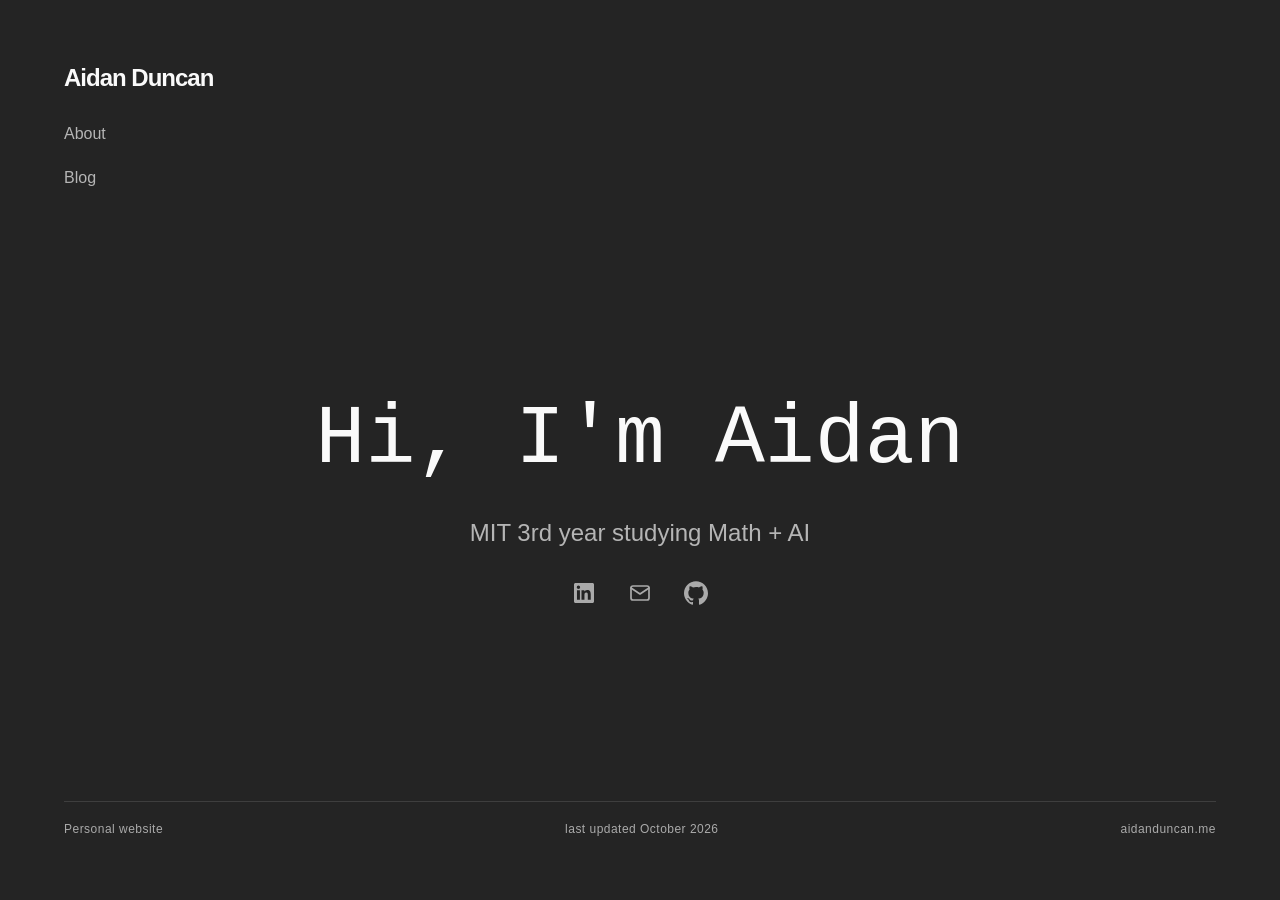
<file: index.html>
<!doctype html>
<html lang="en">
  <head>
    <meta charset="utf-8">
    <meta name="viewport" content="width=device-width, initial-scale=1">
    <meta name="theme-color" content="#242424">
    <meta name="description" content="Hi, I'm Aidan. Welcome to my personal website.">
    <title>Aidan Duncan</title>
    <link rel="stylesheet" href="styles.css">
    <script src="particles.js" defer></script>
  </head>
  <body>
    <canvas class="particle-trail" aria-hidden="true"></canvas>
    <div class="page">
      <header class="site-header" aria-label="Site identity">
        <a class="site-name" href="index.html">Aidan Duncan</a>
        <nav class="page-links" aria-label="Main navigation">
          <a href="about.html">About</a>
          <a href="blog.html">Blog</a>
        </nav>
      </header>

      <main>
        <h1>
          <span class="sr-only">Hi, I'm Aidan</span>
          <span class="typewriter" aria-hidden="true">Hi, I'm Aidan</span>
        </h1>
        <p class="subtitle">MIT 3rd year studying Math + AI</p>
        <nav class="social-links" aria-label="Contact Aidan">
          <a href="https://www.linkedin.com/in/aidan-duncan-075478329/" aria-label="Aidan Duncan on LinkedIn" title="LinkedIn">
            <svg viewBox="0 0 24 24" aria-hidden="true" focusable="false" fill="currentColor">
              <path d="M20.45 2H3.55C2.69 2 2 2.68 2 3.52v16.96c0 .84.69 1.52 1.55 1.52h16.9c.86 0 1.55-.68 1.55-1.52V3.52c0-.84-.69-1.52-1.55-1.52ZM7.93 18.75H4.98V9.2h2.95v9.55ZM6.45 7.9a1.71 1.71 0 1 1 0-3.42 1.71 1.71 0 0 1 0 3.42Zm12.3 10.85H15.8V14.1c0-1.11-.02-2.54-1.55-2.54-1.55 0-1.79 1.21-1.79 2.46v4.73H9.51V9.2h2.83v1.3h.04c.39-.74 1.36-1.52 2.8-1.52 3 0 3.57 1.97 3.57 4.53v5.24Z"/>
            </svg>
          </a>
          <a href="mailto:azd@mit.edu" aria-label="Email Aidan at azd@mit.edu" title="Email azd@mit.edu">
            <svg viewBox="0 0 24 24" aria-hidden="true" focusable="false" fill="none" stroke="currentColor" stroke-width="1.7" stroke-linecap="round" stroke-linejoin="round">
              <rect x="3" y="5" width="18" height="14" rx="2"/>
              <path d="m3 7 9 6 9-6"/>
            </svg>
          </a>
          <a href="https://github.com/Dunann" aria-label="Aidan Duncan on GitHub" title="GitHub">
            <svg viewBox="0 0 24 24" aria-hidden="true" focusable="false" fill="currentColor">
              <path d="M12 .297C5.37.297 0 5.67 0 12.297c0 5.303 3.438 9.8 8.205 11.385.6.113.82-.258.82-.577 0-.285-.01-1.04-.015-2.04-3.338.724-4.043-1.61-4.043-1.61-.546-1.387-1.333-1.756-1.333-1.756-1.09-.745.083-.729.083-.729 1.205.084 1.838 1.237 1.838 1.237 1.07 1.835 2.809 1.305 3.495.998.108-.776.418-1.305.762-1.605-2.665-.3-5.467-1.332-5.467-5.93 0-1.31.469-2.38 1.236-3.22-.124-.303-.536-1.524.117-3.176 0 0 1.008-.322 3.301 1.23A11.52 11.52 0 0 1 12 6.1c1.02.005 2.047.138 3.006.404 2.291-1.552 3.297-1.23 3.297-1.23.655 1.652.243 2.873.12 3.176.77.84 1.235 1.91 1.235 3.22 0 4.61-2.807 5.625-5.479 5.922.43.372.823 1.102.823 2.222 0 1.606-.015 2.898-.015 3.291 0 .322.216.694.825.576C20.565 22.092 24 17.597 24 12.297c0-6.627-5.373-12-12-12"/>
            </svg>
          </a>
        </nav>
      </main>

      <footer class="site-footer">
        <span>Personal website</span>
        <span>last updated October 2026</span>
        <span>aidanduncan.me</span>
      </footer>
    </div>
  </body>
</html>
</file>
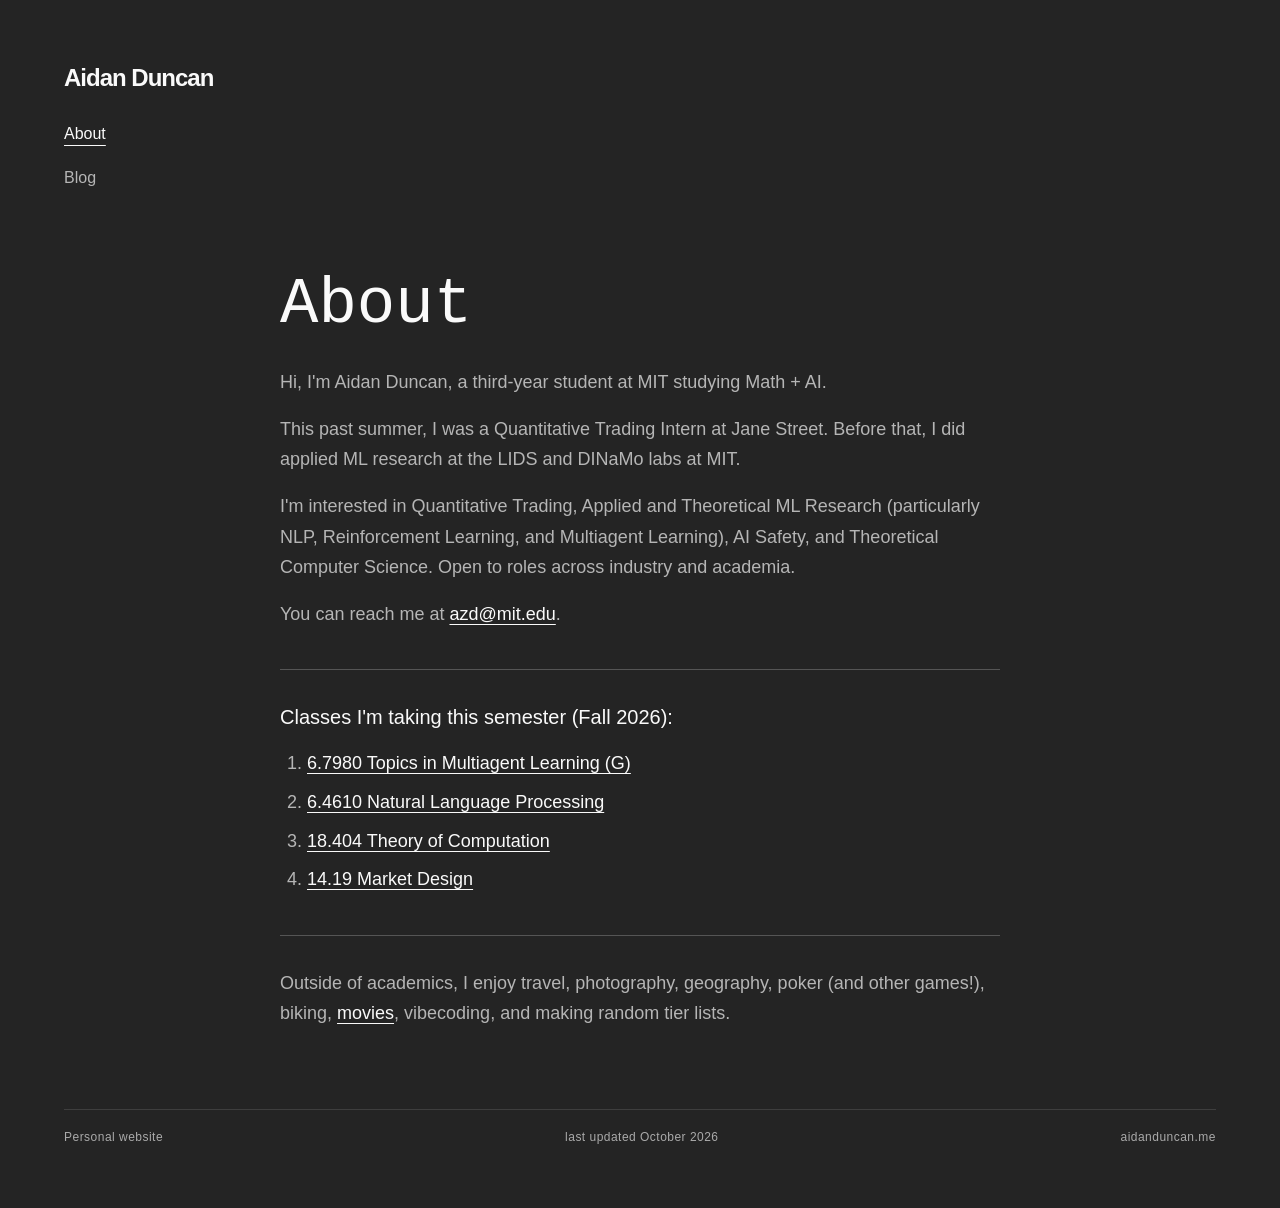
<file: about.html>
<!doctype html>
<html lang="en">
  <head>
    <meta charset="utf-8">
    <meta name="viewport" content="width=device-width, initial-scale=1">
    <meta name="theme-color" content="#242424">
    <meta name="description" content="About Aidan Duncan, a third-year MIT student studying Math and AI.">
    <title>About — Aidan Duncan</title>
    <link rel="stylesheet" href="styles.css">
  </head>
  <body>
    <div class="page">
      <header class="site-header" aria-label="Site identity">
        <a class="site-name" href="index.html">Aidan Duncan</a>
        <nav class="page-links" aria-label="Main navigation">
          <a href="about.html" aria-current="page">About</a>
          <a href="blog.html">Blog</a>
        </nav>
      </header>

      <main class="content-page">
        <h1>About</h1>
        <p>Hi, I'm Aidan Duncan, a third-year student at MIT studying Math + AI.</p>
        <p>This past summer, I was a Quantitative Trading Intern at Jane Street. Before that, I did applied ML research at the LIDS and DINaMo labs at MIT.</p>
        <p>I'm interested in Quantitative Trading, Applied and Theoretical ML Research (particularly NLP, Reinforcement Learning, and Multiagent Learning), AI Safety, and Theoretical Computer Science. Open to roles across industry and academia.</p>
        <p>You can reach me at <a href="mailto:azd@mit.edu">azd@mit.edu</a>.</p>
        <section class="semester-classes" aria-labelledby="semester-heading">
          <h2 id="semester-heading">Classes I'm taking this semester (Fall 2026):</h2>
          <ol>
            <li><a href="https://student.mit.edu/catalog/m6c.html#6.7980">6.7980 Topics in Multiagent Learning (G)</a></li>
            <li><a href="https://student.mit.edu/catalog/m6d.html#6.4610">6.4610 Natural Language Processing</a></li>
            <li><a href="https://student.mit.edu/catalog/m18a.html#18.404">18.404 Theory of Computation</a></li>
            <li><a href="https://student.mit.edu/catalog/m14a.html#14.19">14.19 Market Design</a></li>
          </ol>
        </section>
        <section class="personal-interests" aria-label="Outside of academics">
          <p>Outside of academics, I enjoy travel, photography, geography, poker (and other games!), biking, <a href="https://letterboxd.com/dunann/">movies</a>, vibecoding, and making random tier lists.</p>
        </section>
      </main>

      <footer class="site-footer">
        <span>Personal website</span>
        <span>last updated October 2026</span>
        <span>aidanduncan.me</span>
      </footer>
    </div>
  </body>
</html>
</file>
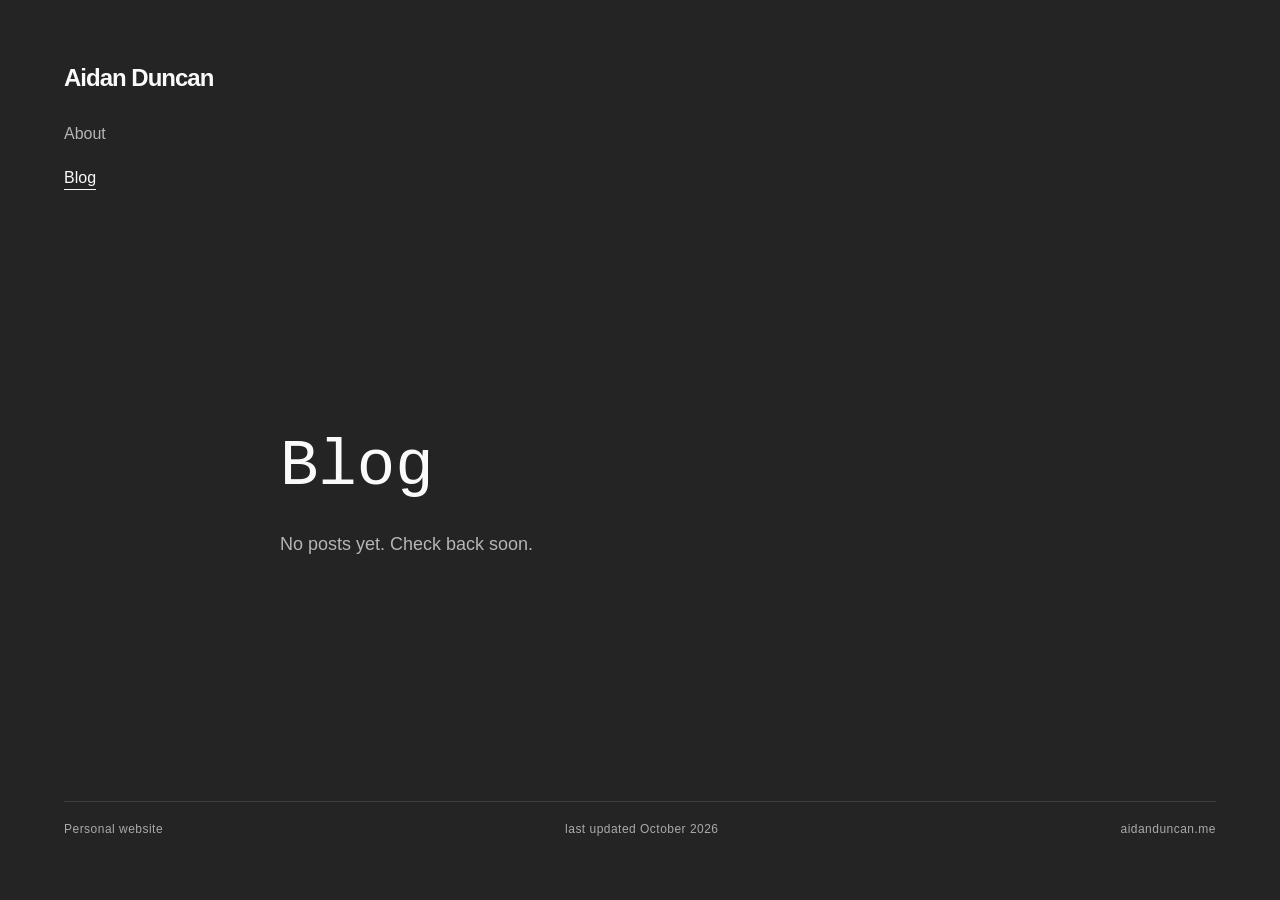
<file: blog.html>
<!doctype html>
<html lang="en">
  <head>
    <meta charset="utf-8">
    <meta name="viewport" content="width=device-width, initial-scale=1">
    <meta name="theme-color" content="#242424">
    <meta name="description" content="Aidan Duncan's blog.">
    <title>Blog — Aidan Duncan</title>
    <link rel="stylesheet" href="styles.css">
  </head>
  <body>
    <div class="page">
      <header class="site-header" aria-label="Site identity">
        <a class="site-name" href="index.html">Aidan Duncan</a>
        <nav class="page-links" aria-label="Main navigation">
          <a href="about.html">About</a>
          <a href="blog.html" aria-current="page">Blog</a>
        </nav>
      </header>

      <main class="content-page">
        <h1>Blog</h1>
        <p>No posts yet. Check back soon.</p>
      </main>

      <footer class="site-footer">
        <span>Personal website</span>
        <span>last updated October 2026</span>
        <span>aidanduncan.me</span>
      </footer>
    </div>
  </body>
</html>
</file>
<file: styles.css>
:root {
  color-scheme: dark;
  font-family: Arial, Helvetica, sans-serif;
  color: #fafafa;
  background: #242424;
  -webkit-font-smoothing: antialiased;
}

* {
  box-sizing: border-box;
}

body {
  margin: 0;
}

.particle-trail {
  position: fixed;
  inset: 0;
  width: 100%;
  height: 100%;
  pointer-events: none;
  z-index: 1;
}

.page {
  min-height: 100vh;
  min-height: 100svh;
  display: flex;
  flex-direction: column;
  padding: clamp(24px, 5vw, 64px);
}

.site-header {
  font-size: 24px;
  font-weight: 700;
  letter-spacing: -1px;
}

.site-name {
  color: inherit;
  text-decoration: none;
}

.page-links {
  display: flex;
  flex-direction: column;
  align-items: flex-start;
  margin-top: 20px;
  font-size: 16px;
  font-weight: 400;
  letter-spacing: 0;
}

.page-links a {
  display: inline-flex;
  align-items: center;
  min-height: 44px;
  padding-right: 16px;
  color: #b5b5b5;
  text-decoration: none;
}

.page-links a:hover,
.page-links a[aria-current="page"] {
  color: #fafafa;
  text-decoration: underline;
  text-underline-offset: 6px;
}

a:focus-visible {
  outline: 2px solid #fafafa;
  outline-offset: 4px;
}

.content-page {
  align-items: flex-start;
  width: 100%;
  max-width: 720px;
  margin-inline: auto;
}

.content-page h1 {
  width: auto;
  margin-bottom: 20px;
  font-size: clamp(36px, 6vw, 64px);
}

.content-page p {
  margin: 0 0 16px;
  color: #b5b5b5;
  font-size: 18px;
  line-height: 1.7;
}

.content-page p a,
.semester-classes a {
  color: #fafafa;
  text-underline-offset: 4px;
}

.personal-interests,
.semester-classes {
  width: 100%;
  margin-top: 24px;
  padding-top: 32px;
  border-top: 1px solid #555;
}

.semester-classes h2 {
  margin: 0 0 16px;
  font-size: 20px;
  font-weight: 500;
  line-height: 1.5;
}

.semester-classes ol {
  margin: 0 0 16px;
  padding-left: 1.5em;
  color: #b5b5b5;
  font-size: 18px;
  line-height: 1.7;
}

.semester-classes li + li {
  margin-top: 8px;
}

.social-links {
  display: flex;
  justify-content: center;
  gap: 12px;
  margin-top: 20px;
}

.social-links a {
  display: inline-flex;
  align-items: center;
  justify-content: center;
  width: 44px;
  height: 44px;
  border-radius: 6px;
  color: #aaa;
}

.social-links a:hover,
.social-links a:focus-visible {
  color: #fafafa;
  background: #333;
}

.social-links a:focus-visible {
  outline: 2px solid currentColor;
  outline-offset: 2px;
}

.social-links svg {
  width: 24px;
  height: 24px;
}

main {
  flex: 1;
  display: flex;
  flex-direction: column;
  justify-content: center;
  align-items: center;
  padding-block: 64px;
}

.subtitle {
  margin: 20px 0 0;
  color: #b5b5b5;
  font-size: clamp(18px, 2.5vw, 24px);
  line-height: 1.5;
  text-align: center;
}

h1 {
  /* Reserve the full line so the greeting stays still as it types. */
  width: 13ch;
  margin: 0;
  font-family: "SFMono-Regular", Consolas, "Liberation Mono", monospace;
  font-size: clamp(24px, 6.5vw, 96px);
  font-weight: 400;
  line-height: 1.3;
}

.typewriter {
  display: block;
  position: relative;
  width: 100%;
  overflow: hidden;
  white-space: nowrap;
  /* Use the same character width for every typing step. */
  letter-spacing: 0;
  animation: typing 1.8s steps(13, end) 0.45s both;
}

.typewriter::after {
  content: "";
  position: absolute;
  inset: 0.12em 0 0.12em auto;
  width: 2px;
  background: transparent;
  animation: cursor 0.85s step-end 6;
}

.site-footer {
  display: flex;
  flex-wrap: wrap;
  justify-content: space-between;
  gap: 12px 24px;
  padding-top: 20px;
  border-top: 1px solid #3e3e3e;
  color: #aaa;
  font-size: 12px;
  letter-spacing: 0.04em;
}

.sr-only {
  position: absolute;
  width: 1px;
  height: 1px;
  padding: 0;
  margin: -1px;
  overflow: hidden;
  clip-path: inset(50%);
  white-space: nowrap;
  border: 0;
}

@keyframes typing {
  from { width: 0; }
  to { width: 100%; }
}

@keyframes cursor {
  0%, 100% { background: transparent; }
  50% { background: #fafafa; }
}

@media (prefers-reduced-motion: reduce) {
  .particle-trail {
    display: none;
  }

  .typewriter,
  .typewriter::after {
    animation: none;
  }
}
</file>
